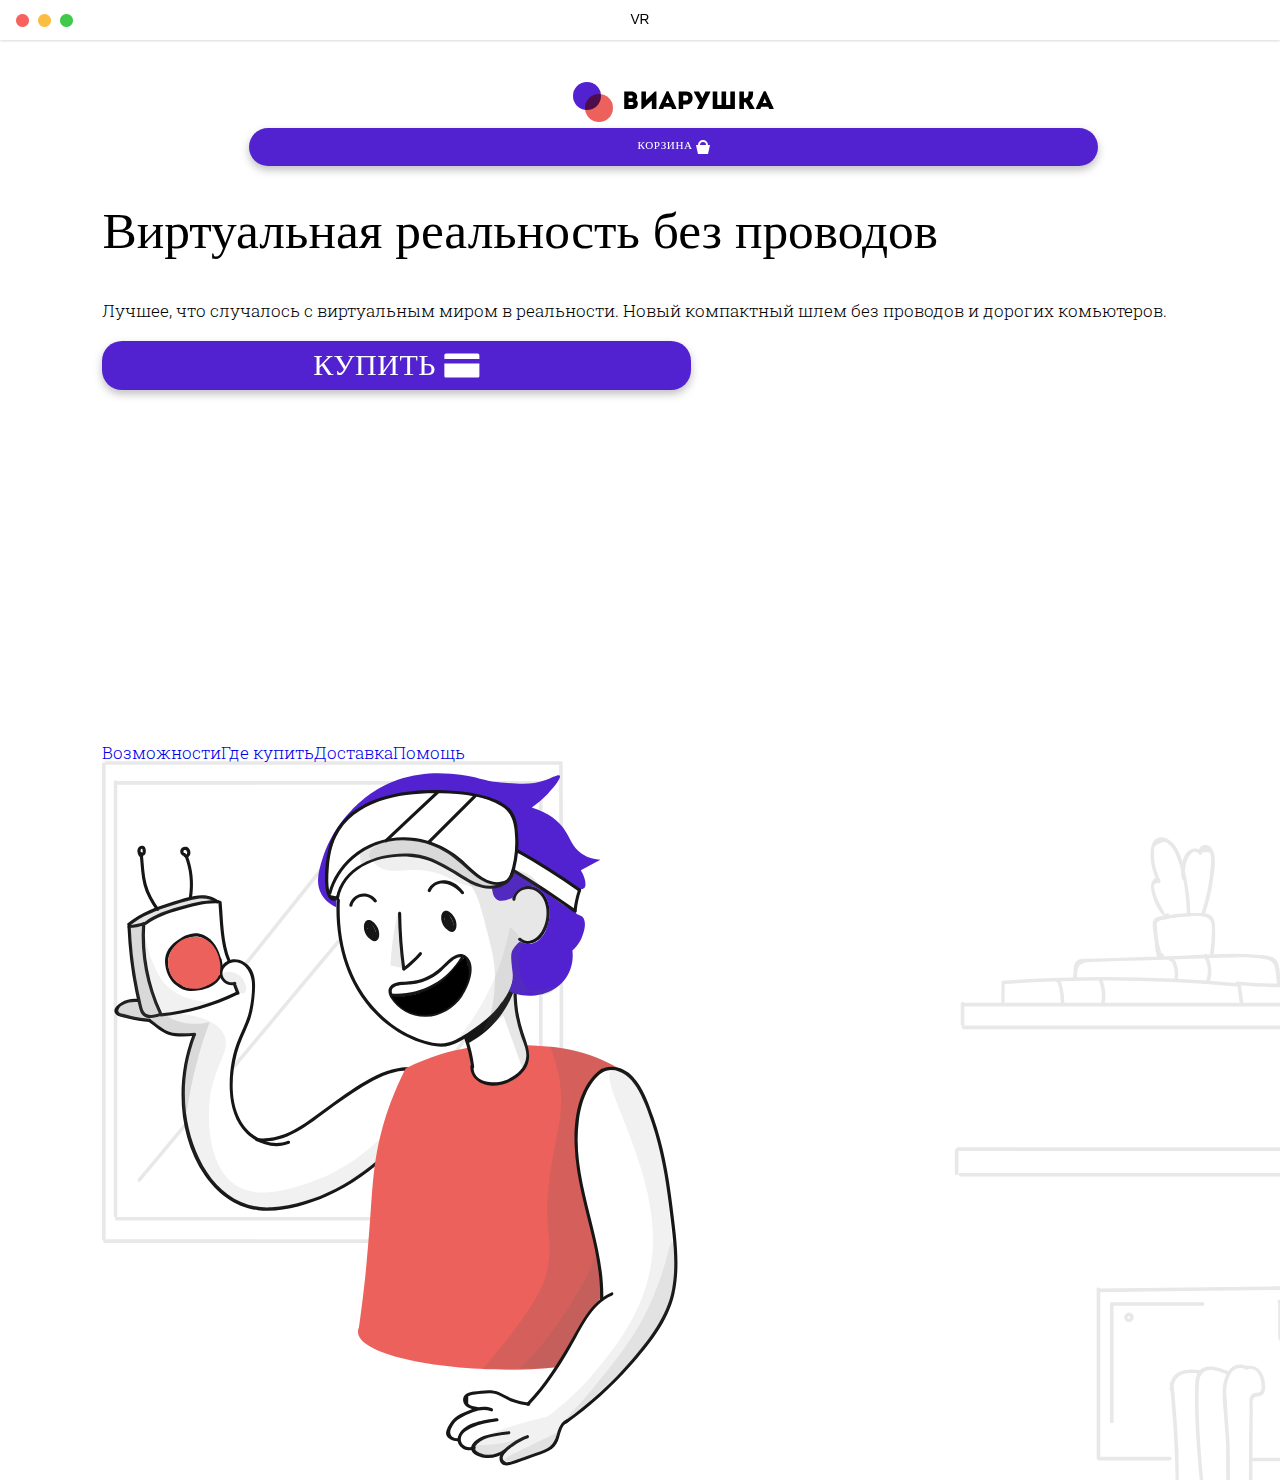
<file: index.html>
<!DOCTYPE html>
<html lang="en">
<head>
    <meta charset="UTF-8">
    <meta http-equiv="X-UA-Compatible" content="IE=edge">
    <meta name="viewport" content="width=device-width, initial-scale=1, shrink-to-fit=no">
    <link rel="preconnect" href="https://fonts.googleapis.com">
<link rel="preconnect" href="https://fonts.gstatic.com" crossorigin>
<link href="https://fonts.googleapis.com/css2?family=Roboto+Slab:wght@300&display=swap" rel="stylesheet">
    <link rel="stylesheet" href="https://cdn.jsdelivr.net/npm/bootstrap@4.5.3/dist/css/bootstrap.min.css" integrity="sha384-TX8t27EcRE3e/ihU7zmQxVncDAy5uIKz4rEkgIXeMed4M0jlfIDPvg6uqKI2xXr2" crossorigin="anonymous">
    <link rel="stylesheet" href="/assets/styles/style.css">
    <link rel="stylesheet" href="/assets/styles/normalize.css">

    <title>VR</title>
</head>
<body>
<div class="container-fluid">
    <div class="row">
        <div class="col header"><div class="header__title">VR</div></div>
    </div>
    <div class="row main-top">
        <div class="col-sm-2 container-to-center-elements">
            <img class="logo__img" src="/assets/image/logo/logo_1440.svg" alt="">          
        </div>
        <div class="col"></div>
        <div class="col-sm-2 container-to-center-elements">
        <!-- <div class="button__small"> -->
            <!-- <a href="#" class="btn btn-primary">Корзина</a> -->
            <!-- <a href="#" class="link-basket">Корзина </a> -->
        <!-- </div> -->
        <button class="button_small">
         <span class="title-basket">Корзина&nbsp;</span>
         
         <svg class="icon-basket" width="14" height="14" viewBox="0 0 14 14" fill="none" xmlns="http://www.w3.org/2000/svg">
            <circle cx="7" cy="5" r="4" stroke="white" stroke-width="2"/>
            <path d="M2.60163 13.25L0.934962 5.75H13.065L11.3984 13.25H2.60163Z" fill="white" stroke="white" stroke-width="1.5"/>
            </svg>
        </button>
        </div>
    </div>

    <div class="row main-content">
        <!-- левая часть основного контента -->
        <div class="col-sm-5">
            <div class="main-content-card">
                <div class="main-content-card__body">
                   <h1 class="main-content-card__title">Виртуальная реальность без проводов</h1>
                   <p class="main-content-card__text">Лучшее, что случалось с виртуальным миром в реальности. Новый компактный шлем без проводов и дорогих комьютеров.</p>
                   <!-- <a href="#" class="btn btn-primary">Купить</a> -->
                   <button class="button_big container-to-center-elements">
                    <span class="title-buy">купить&nbsp;</span>
                    <!-- параметр height у иконки изменен -->
                    <svg class="icon-buy" height="2.1rem" viewBox="0 0 43 30" fill="none" xmlns="http://www.w3.org/2000/svg">
                        <path fill-rule="evenodd" clip-rule="evenodd" d="M2.4375 0.5625C1.33293 0.5625 0.4375 1.45793 0.4375 2.5625V27.306C0.4375 28.4105 1.33293 29.306 2.4375 29.306H40.1619C41.2664 29.306 42.1619 28.4105 42.1619 27.306V12.6162H0.437541V7.05295H42.1619V2.5625C42.1619 1.45793 41.2664 0.5625 40.1619 0.5625H2.4375Z" fill="white"/>
                        </svg>
                   </button>
                </div>
             </div>	
             <div class="row section-nav ">
                <div class="col">
                    <nav class="menu">
                        <ul class="menu__items">
                            <li class="menu__item">
                                <a href="/index1.html" class="menu__link menu__link_left">Возможности</a>
                            </li>
                            <li class="menu__item">
                               <a href="#" class="menu__link">Где купить</a>
                           </li>
                           <li class="menu__item">
                               <a href="#" class="menu__link">Доставка</a>
                           </li>
                           <li class="menu__item">
                               <a href="#" class="menu__link menu__link_right">Помощь</a>
                           </li>
                        </ul>
                    </nav>
                </div>
            </div>
        </div>  
        <!-- конец левой части основного контента -->


        <div class="col-sm-7 bckg">
            <img class="content-main__img" src="/assets/image/page_1/guy.svg" alt="">
        </div>         
    </div>
    <div class="row footer">
        <div class="col">
            <nav class="menu">
                <ul class="menu__items">
                    <li class="menu__item">
                        <a href="/index1.html" class="menu__link">Возможности</a>
                    </li>
                    <li class="menu__item">
                       <a href="#" class="menu__link">Где купить</a>
                   </li>
                   <li class="menu__item">
                       <a href="#" class="menu__link">Доставка</a>
                   </li>
                   <li class="menu__item">
                       <a href="#" class="menu__link">Помощь</a>
                   </li>
                </ul>
            </nav>
        </div>
    </div>
</div>


    <script src="https://code.jquery.com/jquery-3.5.1.slim.min.js" integrity="sha384-DfXdz2htPH0lsSSs5nCTpuj/zy4C+OGpamoFVy38MVBnE+IbbVYUew+OrCXaRkfj" crossorigin="anonymous"></script>
    <script src="https://cdn.jsdelivr.net/npm/bootstrap@4.5.3/dist/js/bootstrap.bundle.min.js" integrity="sha384-ho+j7jyWK8fNQe+A12Hb8AhRq26LrZ/JpcUGGOn+Y7RsweNrtN/tE3MoK7ZeZDyx" crossorigin="anonymous"></script>    
</body>
</html>
</file>
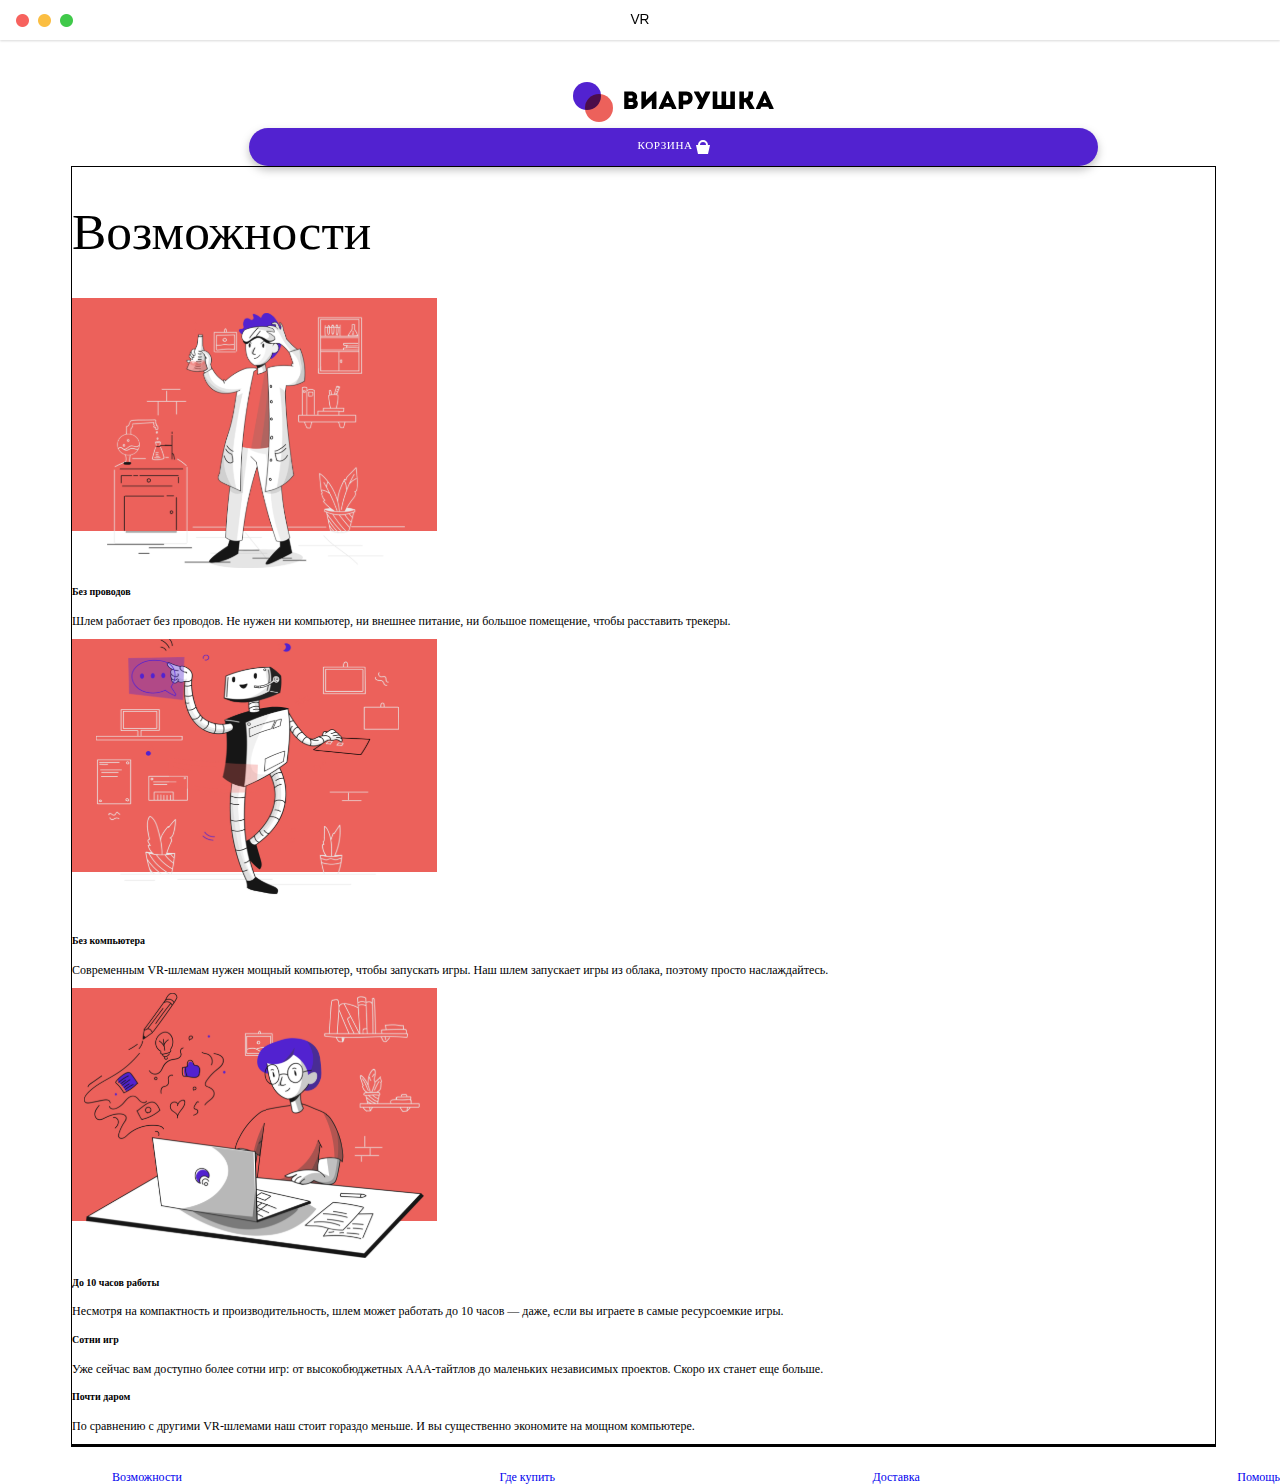
<file: index1.html>
<!DOCTYPE html>
<html lang="en">
<head>
    <meta charset="UTF-8">
    <meta http-equiv="X-UA-Compatible" content="IE=edge">
    <meta name="viewport" content="width=device-width, initial-scale=1, shrink-to-fit=no">
    <link rel="preconnect" href="https://fonts.googleapis.com">
<link rel="preconnect" href="https://fonts.gstatic.com" crossorigin>
<link href="https://fonts.googleapis.com/css2?family=Roboto+Slab:wght@300&display=swap" rel="stylesheet">
    <link rel="stylesheet" href="https://cdn.jsdelivr.net/npm/bootstrap@4.5.3/dist/css/bootstrap.min.css" integrity="sha384-TX8t27EcRE3e/ihU7zmQxVncDAy5uIKz4rEkgIXeMed4M0jlfIDPvg6uqKI2xXr2" crossorigin="anonymous">
    <link rel="stylesheet" href="/assets/styles/style1.css">
    <link rel="stylesheet" href="/assets/styles/normalize.css">

    <title>VR</title>
</head>
<body>
<div class="container-fluid">
    <div class="row">
        <div class="col header"><div class="header__title">VR</div></div>
    </div>
    <div class="row main-top">
        <div class="col-sm-2 container-to-center-elements">
            <img class="logo__img" src="/assets/image/logo/logo_1440.svg" alt="">          
        </div>
        <div class="col"></div>
        <div class="col-sm-2 container-to-center-elements">
        <button class="button_small">
         <span class="title-basket">Корзина&nbsp;</span>
         
         <svg class="icon-basket" width="14" height="14" viewBox="0 0 14 14" fill="none" xmlns="http://www.w3.org/2000/svg">
            <circle cx="7" cy="5" r="4" stroke="white" stroke-width="2"/>
            <path d="M2.60163 13.25L0.934962 5.75H13.065L11.3984 13.25H2.60163Z" fill="white" stroke="white" stroke-width="1.5"/>
            </svg>
        </button>
        </div>
    </div>

    <div class="row main-content brdr">
        <div class="row">
            <div class="col"><h1 class="main-content-card__title">Возможности</h1></div>
        </div>
        <div class="row">
            <div class="col">
                <div class="card-deck">
                    <div class="card card-border">
                      <img src="/assets/image/page_2/1_image.svg" class="card-img-top" alt="...">
                      <div class="card-body">
                        <h5 class="card-title">Без проводов</h5>
                        <p class="card-text">Шлем работает без проводов. Не нужен ни компьютер, ни внешнее питание, ни большое помещение, чтобы расставить трекеры.</p>
                      </div>
                    </div>
                    <div class="card">
                      <img src="/assets/image/page_2/Illustration_2.svg" class="card-img-top" alt="...">
                      <div class="card-body">
                        <h5 class="card-title">Без компьютера</h5>
                        <p class="card-text">Современным VR-шлемам нужен мощный компьютер, чтобы запускать игры. Наш шлем запускает игры из облака, поэтому просто наслаждайтесь.</p>
                      </div>
                    </div>
                    <div class="card">
                      <img src="assets/image/page_2/Illustration_3.svg" class="card-img-top" alt="...">
                      <div class="card-body">
                        <h5 class="card-title">До 10 часов работы</h5>
                        <p class="card-text">Несмотря на компактность и производительность, шлем может работать до 10 часов — даже, если вы играете в самые ресурсоемкие игры.</p>
                      </div>
                    </div>
                  </div>
            </div>
        </div>
        <div class="row">
            <div class="col">
                <div class="card-deck">
                    <div class="card card-border">
                      
                      <div class="card-body">
                        <h5 class="card-title">Сотни игр</h5>
                        <p class="card-text">Уже сейчас вам доступно более сотни игр: от высокобюджетных ААА-тайтлов до маленьких независимых проектов. Скоро их станет еще больше.</p>
                      </div>
                    </div>
                    <div class="card">
                      
                      <div class="card-body">
                        <h5 class="card-title">Почти даром</h5>
                        <p class="card-text">По сравнению с другими VR-шлемами наш стоит гораздо меньше. И вы существенно экономите на мощном компьютере.</p>
                      </div>
                    </div>
                    <div class="card brdr">
                      <div class="card-body">
                       
                      </div>
                    </div>
                  </div>
            </div>
        </div>
    </div>



<!-- для обеих страниц одинаковый футер, только цвет текста отличается -->
    <div class="row footer">
        <div class="col">
            <nav class="menu">
                <ul class="menu__items">
                    <li class="menu__item">
                        <a href="#" class="menu__link">Возможности</a>
                    </li>
                    <li class="menu__item">
                       <a href="#" class="menu__link">Где купить</a>
                   </li>
                   <li class="menu__item">
                       <a href="#" class="menu__link">Доставка</a>
                   </li>
                   <li class="menu__item">
                       <a href="#" class="menu__link">Помощь</a>
                   </li>
                </ul>
            </nav>
        </div>
    </div>
</div>


    <script src="https://code.jquery.com/jquery-3.5.1.slim.min.js" integrity="sha384-DfXdz2htPH0lsSSs5nCTpuj/zy4C+OGpamoFVy38MVBnE+IbbVYUew+OrCXaRkfj" crossorigin="anonymous"></script>
    <script src="https://cdn.jsdelivr.net/npm/bootstrap@4.5.3/dist/js/bootstrap.bundle.min.js" integrity="sha384-ho+j7jyWK8fNQe+A12Hb8AhRq26LrZ/JpcUGGOn+Y7RsweNrtN/tE3MoK7ZeZDyx" crossorigin="anonymous"></script>    
</body>
</html>
</file>
<file: assets/styles/style.css>
@import url('https://rsms.me/inter/inter.css');

.brdr {
    border: 1px black solid;
}

html,
body {
    --fontHeader: "Helvetica";
    --fontContentFirst: "Inter";
    --fontContentSecond: "Roboto Slab";
}

.bckg {

    background-image: url(/assets/image/page_1/background.svg);
    background-repeat: no-repeat;
    /* background-size: 60%;
    background-position-x: 100%;
    background-position-y: 70%; */
    background-size: 100%;
}

@media (min-width: 1024px) {

    html,
    body {
        /* font-size: 14px;
        line-height: 14px; */
        font-size: 12px;
        line-height: 12px;

    }

}

@media (min-width: 768px) and (max-width: 1023px) {

    /* 9.955px */
    html,
    body {
        font-size: 9px;
        line-height: 9px;
    }

    /* .bckg {
        background-size: 60%;
        background-position-x: 100%;
        background-position-y: 47%;
    } */

    .title-basket {
        display: none;
    }
}

@media (min-width: 480px) and (max-width: 767px) {

    /* 9.955px */
    html,
    body {
        font-size: 8px;
        line-height: 8px;
    }

    /* 
    .bckg {
        background-size: 60%;
        background-position-x: 100%;
        background-position-y: 150%;
    } */

    .title-basket {
        display: none;
    }
}

@media (min-width: 320px) and (max-width: 479px) {

    /* 9.955px */
    html,
    body {
        font-size: 7px;
        line-height: 7px;
    }

    .title-basket {
        display: none;
    }
}

@media (max-width: 319px) {

    /* 9.955px */
    html,
    body {
        font-size: 6px;
        line-height: 6px;
    }

    .title-basket {
        display: none;
    }

    /* .bckg {
        background-size: 60%;
        background-position-x: 100%;
        background-position-y: 100%;
    } */
    /* не совсем понятно. фон не двигается для маленьких экранов */
}



@media (max-width: 767px) {

    .bckg {

        /* background-image: url(/assets/image/page_1/background.svg);
        background-repeat: no-repeat; */
        background-size: 100%;
        /* background-position-x: 100%; */
        background-position-y: 70%;
    }


}



.header__title {
    font-family: var(--fontHeader);
    font-style: normal;
    font-weight: normal;
    font-size: 1.143rem;
    /* opacity: 0.5; */
    /* line-height: 100%; */
    color: #000000;

    /* opacity: 0.5; */
}

.header {
    /* width: 1440px; */
    height: 40px;
    max-width: 100%;
    background-image: url(/assets/image/header.png);
    background-repeat: no-repeat;
    padding-bottom: 0px;
    /* background-size: 80%; */
    filter: drop-shadow(0px 1px 1px rgba(0, 0, 0, 0.15));
    display: flex;
    justify-content: center;
    align-items: center;
    /* text-align: center; */
    /* line-height: 100%; */
    /* z-index: 1; */
}

.main-top {
    margin-left: 5.27%;
    margin-right: 0%;

    padding-top: 3rem;
}



.main-content {
    margin-left: 8%;
}

/* собственный стиль для заголовка карточки */
.main-content-card__title {
    font-family: var(--fontContentFirst), serif;
    font-style: normal;
    font-weight: normal;
    font-size: 4.285rem;
    line-height: 5.142rem;

    color: #000000;

}

.main-content-card__text {
    font-family: var(--fontContentSecond);
    font-style: normal;
    font-weight: 300;
    font-size: 1.428rem;
    line-height: 160%;

    color: #000000;
}

.content-main__img {
    max-width: 75%;
    margin: 1rem;
}


.logo {

    width: 13.96%;
    height: 4.44%;
}

.logo__img {
    max-width: 100%;
    min-width: 55px;
    padding-top: 0.5rem;
    padding-bottom: 0.5rem;

}

.button_small {
    background-color: #5222D0;
    border: none;
    color: white;
    padding-top: 1rem;
    padding-bottom: 1rem;
    margin-left: 0px;
    font-size: 0.928rem;
    line-height: 0.928rem;
    cursor: pointer;
    text-transform: uppercase;
    letter-spacing: 0.05em;
    width: 70%;
    border-radius: 20px;
    display: flex;
    justify-content: center;
    filter: drop-shadow(0px 4px 4px rgba(0, 0, 0, 0.25));

}

.button_big {
    background-color: #5222D0;
    border: none;
    color: white;
    padding-top: 1rem;
    padding-bottom: 1rem;
    margin-left: 0px;
    font-size: 0.928rem;
    line-height: 0.928rem;
    cursor: pointer;
    text-transform: uppercase;
    letter-spacing: 0.05em;
    width: 50%;
    border-radius: 20px;
    display: flex;
    justify-content: center;
    filter: drop-shadow(0px 4px 4px rgba(0, 0, 0, 0.25));
}

.icon-buy {
    /* height: 0.928rem; */
    /* padding: 0.1rem; */
}

.title-buy {
    font-family: var(--fontContentFirst);
    font-style: normal;
    font-weight: normal;
    font-size: 2.5rem;
    line-height: 2.5px;
    /* identical to box height */

    color: #FFFFFF;
}

.container-to-center-elements {
    display: flex;
    justify-content: center;
    align-items: center;
}

.container-to-right-elements {
    display: flex;
    justify-content: flex-end;
    align-items: center;
}



.footer {}

.section-nav {
    display: none;
}

@media (min-width: 768px) {

    .footer {
        display: none;
    }

    .section-nav {
        margin-top: 30%;
        display: flex;
        font-family: var(--fontContentSecond);
        font-style: normal;
        font-weight: 300;
        font-size: 1.428rem;
        line-height: 1.428rem;

    }



}

.menu {
    /* display: flex;
    justify-content: space-evenly; */
}

.menu__items {
    display: flex;
    justify-content: space-between;
    /* padding: 2rem; */
    /* padding-block-end: 0px; */
    list-style: none;
    margin: 0;
    padding-left: 0;

}

.menu__item {
    /* list-style-type: none; */
    /* padding: 1rem; */
    /* margin: 0.5rem; */
    /* margin-left: 0rem; */
}

.menu__link_left {
    /* margin-left: 0rem; */
}

.menu__link {
    text-decoration: none;
    display: block;
}
</file>
<file: assets/styles/style1.css>
@import url('https://rsms.me/inter/inter.css');

.brdr {
    border: 1px black solid;
}

html,
body {
    --fontHeader: "Helvetica";
    --fontContentFirst: "Inter";
    --fontContentSecond: "Roboto Slab";
}

@media (min-width: 1024px) {

    html,
    body {
        /* font-size: 14px;
        line-height: 14px; */
        font-size: 12px;
        line-height: 12px;

    }

}

@media (min-width: 768px) and (max-width: 1023px) {

    /* 9.955px */
    html,
    body {
        font-size: 9px;
        line-height: 9px;
    }

    .title-basket {
        display: none;
    }
}

@media (min-width: 480px) and (max-width: 767px) {

    /* 9.955px */
    html,
    body {
        font-size: 8px;
        line-height: 8px;
    }

    .title-basket {
        display: none;
    }
}

@media (min-width: 320px) and (max-width: 479px) {

    /* 9.955px */
    html,
    body {
        font-size: 7px;
        line-height: 7px;
    }

    .title-basket {
        display: none;
    }
}

@media (max-width: 319px) {

    /* 9.955px */
    html,
    body {
        font-size: 6px;
        line-height: 6px;
    }

    .title-basket {
        display: none;
    }

}



@media (max-width: 767px) {}



.header__title {
    font-family: var(--fontHeader);
    font-style: normal;
    font-weight: normal;
    font-size: 1.143rem;
    /* opacity: 0.5; */
    /* line-height: 100%; */
    color: #000000;

    /* opacity: 0.5; */
}

.header {
    /* width: 1440px; */
    height: 40px;
    max-width: 100%;
    background-image: url(/assets/image/header.png);
    background-repeat: no-repeat;
    padding-bottom: 0px;
    /* background-size: 80%; */
    filter: drop-shadow(0px 1px 1px rgba(0, 0, 0, 0.15));
    display: flex;
    justify-content: center;
    align-items: center;
    /* text-align: center; */
    /* line-height: 100%; */
    /* z-index: 1; */
}

.main-top {
    margin-left: 5.27%;
    margin-right: 0%;

    padding-top: 3rem;
}



.main-content {
    /* самый маленький отступ На странице */
    margin-left: 5.55%;
    margin-right: 5%;
}

/* собственный стиль для заголовка карточки */
.main-content-card__title {
    font-family: var(--fontContentFirst), serif;
    font-style: normal;
    font-weight: normal;
    font-size: 4.285rem;
    line-height: 5.142rem;

    color: #000000;

}

.main-content-card__text {
    font-family: var(--fontContentSecond);
    font-style: normal;
    font-weight: 300;
    font-size: 1.428rem;
    line-height: 160%;

    color: #000000;
}

.content-main__img {
    max-width: 75%;
    margin: 1rem;
}


.logo {

    width: 13.96%;
    height: 4.44%;
}

.logo__img {
    max-width: 100%;
    min-width: 55px;
    padding-top: 0.5rem;
    padding-bottom: 0.5rem;

}

.button_small {
    background-color: #5222D0;
    border: none;
    color: white;
    padding-top: 1rem;
    padding-bottom: 1rem;
    margin-left: 0px;
    font-size: 0.928rem;
    line-height: 0.928rem;
    cursor: pointer;
    text-transform: uppercase;
    letter-spacing: 0.05em;
    width: 70%;
    border-radius: 20px;
    display: flex;
    justify-content: center;
    filter: drop-shadow(0px 4px 4px rgba(0, 0, 0, 0.25));

}

.button_big {
    background-color: #5222D0;
    border: none;
    color: white;
    padding-top: 1rem;
    padding-bottom: 1rem;
    margin-left: 0px;
    font-size: 0.928rem;
    line-height: 0.928rem;
    cursor: pointer;
    text-transform: uppercase;
    letter-spacing: 0.05em;
    width: 50%;
    border-radius: 20px;
    display: flex;
    justify-content: center;
    filter: drop-shadow(0px 4px 4px rgba(0, 0, 0, 0.25));
}

.icon-buy {
    /* height: 0.928rem; */
    /* padding: 0.1rem; */
}

.title-buy {
    font-family: var(--fontContentFirst);
    font-style: normal;
    font-weight: normal;
    font-size: 2.5rem;
    line-height: 2.5px;
    /* identical to box height */

    color: #FFFFFF;
}

.container-to-center-elements {
    display: flex;
    justify-content: center;
    align-items: center;
}

.container-to-right-elements {
    display: flex;
    justify-content: flex-end;
    align-items: center;
}

.card-border {
    border-color: #EC615B;
}

.footer {
    margin-left: 8.75%;
    margin-top: 2rem;
}


.menu {
    /* display: flex;
    justify-content: space-evenly; */
}

.menu__items {
    display: flex;
    justify-content: space-between;
    /* padding: 2rem; */
    /* padding-block-end: 0px; */
    list-style: none;
    margin: 0;
    padding-left: 0;

}

.menu__item {
    /* list-style-type: none; */
    /* padding: 1rem; */
    /* margin: 0.5rem; */
    /* margin-left: 0rem; */
}

.menu__link_left {
    /* margin-left: 0rem; */
}

.menu__link {
    text-decoration: none;
    display: block;
}
</file>
